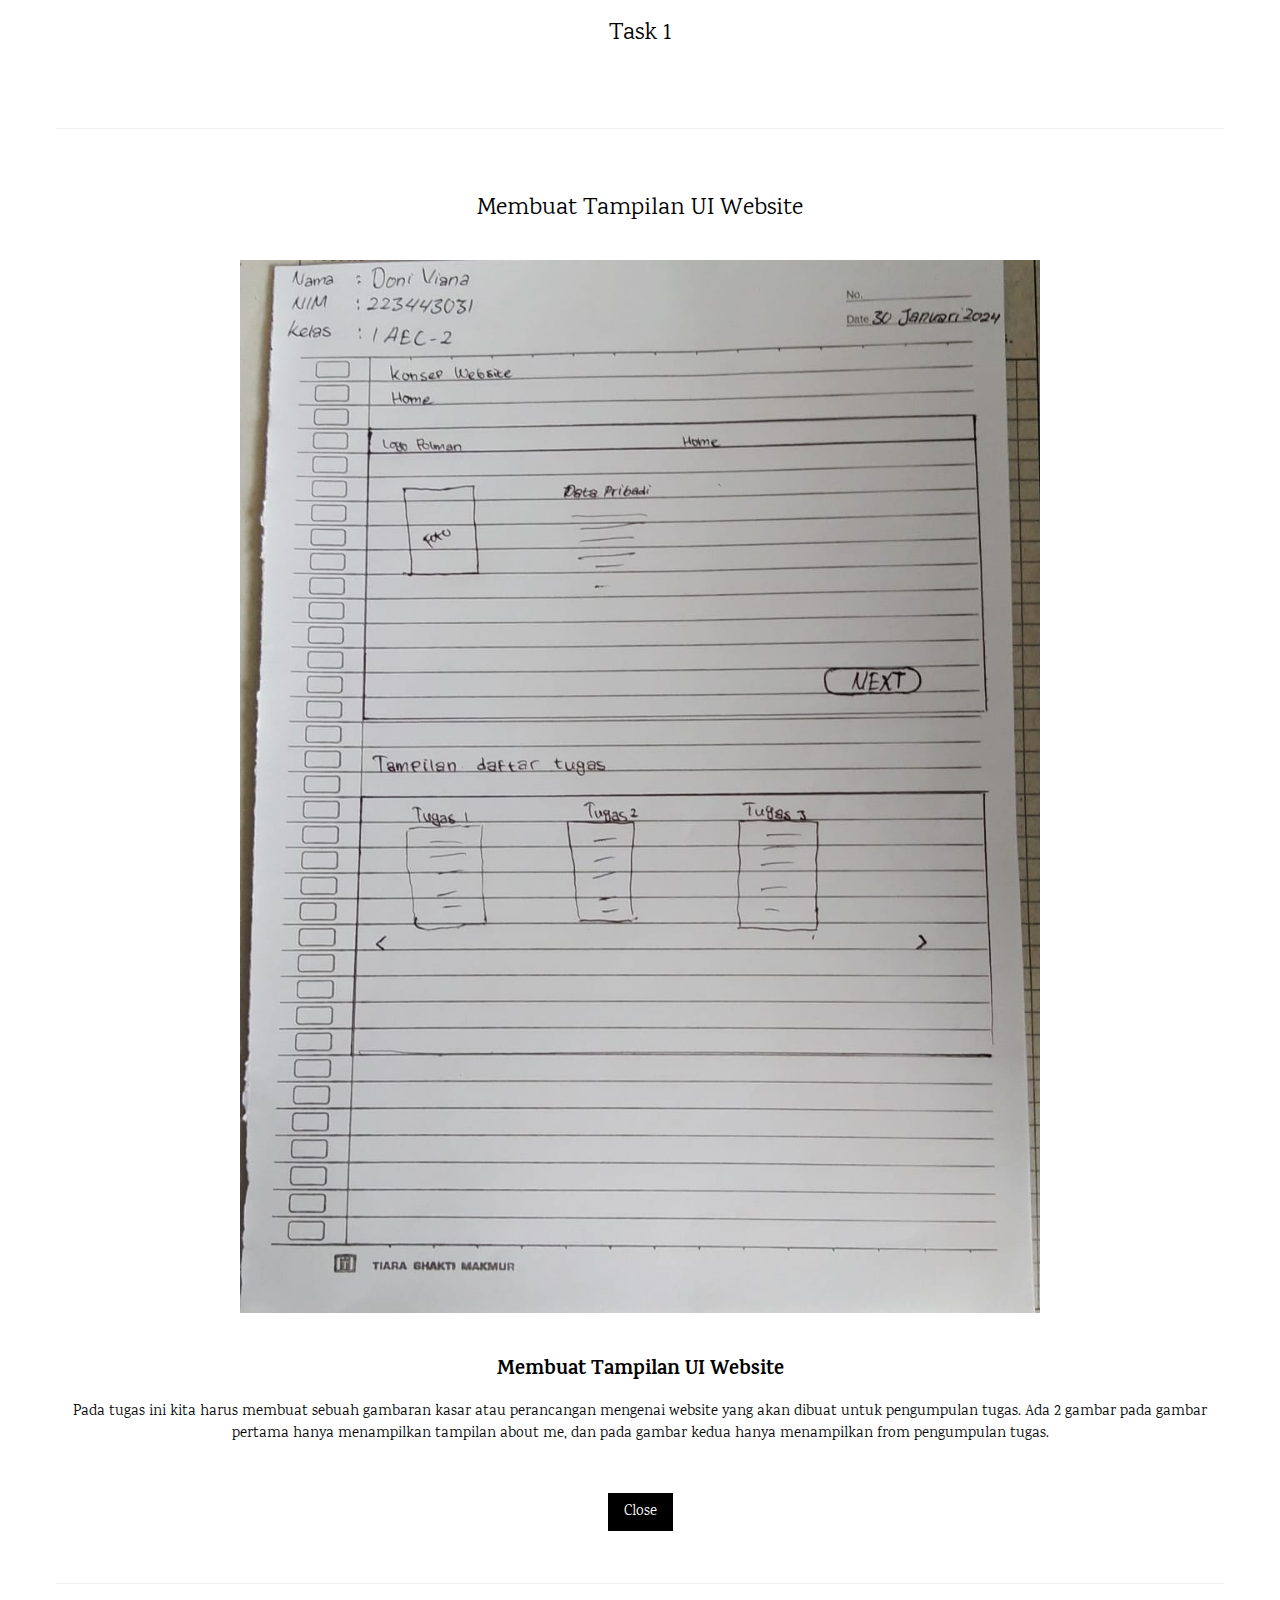
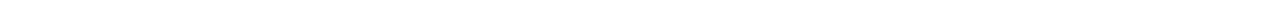
<file: Tugas1.html>
<!DOCTYPE html>
<html>
<head>
<title>Task 1</title>
<meta charset="UTF-8">
<meta name="viewport" content="width=device-width, initial-scale=1">
<link rel="stylesheet" href="https://www.w3schools.com/w3css/4/w3.css">
<link rel="stylesheet" href="https://fonts.googleapis.com/css?family=Karma">
<style>
body,h1,h2,h3,h4,h5,h6 {font-family: "Karma", sans-serif}
.w3-bar-block .w3-bar-item {padding:20px}
</style>
</head>
<body>

    <div class="w3-top">
        <div class="w3-white w3-xlarge" style="max-width:1200px;margin:auto">
          <div class="w3-center w3-padding-16">Task 1</div>
        </div>
      </div>

<div class="w3-main w3-content w3-padding" style="max-width:1200px;margin-top:100px">
  
  <hr id="Task 1">

  <div class="w3-container w3-padding-32 w3-center">  
    <h3>Membuat Tampilan UI Website</h3><br>
    <img src="images/UI Web.jpg" alt="Me" class="w3-image" style="display:block;margin:auto" width="800" height="533">
    <div class="w3-padding-32">
      <h4><b>Membuat Tampilan UI Website</b></h4>
      <p>Pada tugas ini kita harus membuat sebuah gambaran kasar atau perancangan mengenai website yang akan dibuat untuk pengumpulan tugas. Ada 2 gambar pada gambar pertama hanya menampilkan tampilan about me, dan pada gambar kedua hanya menampilkan from pengumpulan tugas.</p>
    </div>
    <!-- Close Button -->
    <button class="w3-button w3-black" onclick="location.href='index.html#task'">Close</button>
  </div>
  <hr>
</body>
</html>
</file>
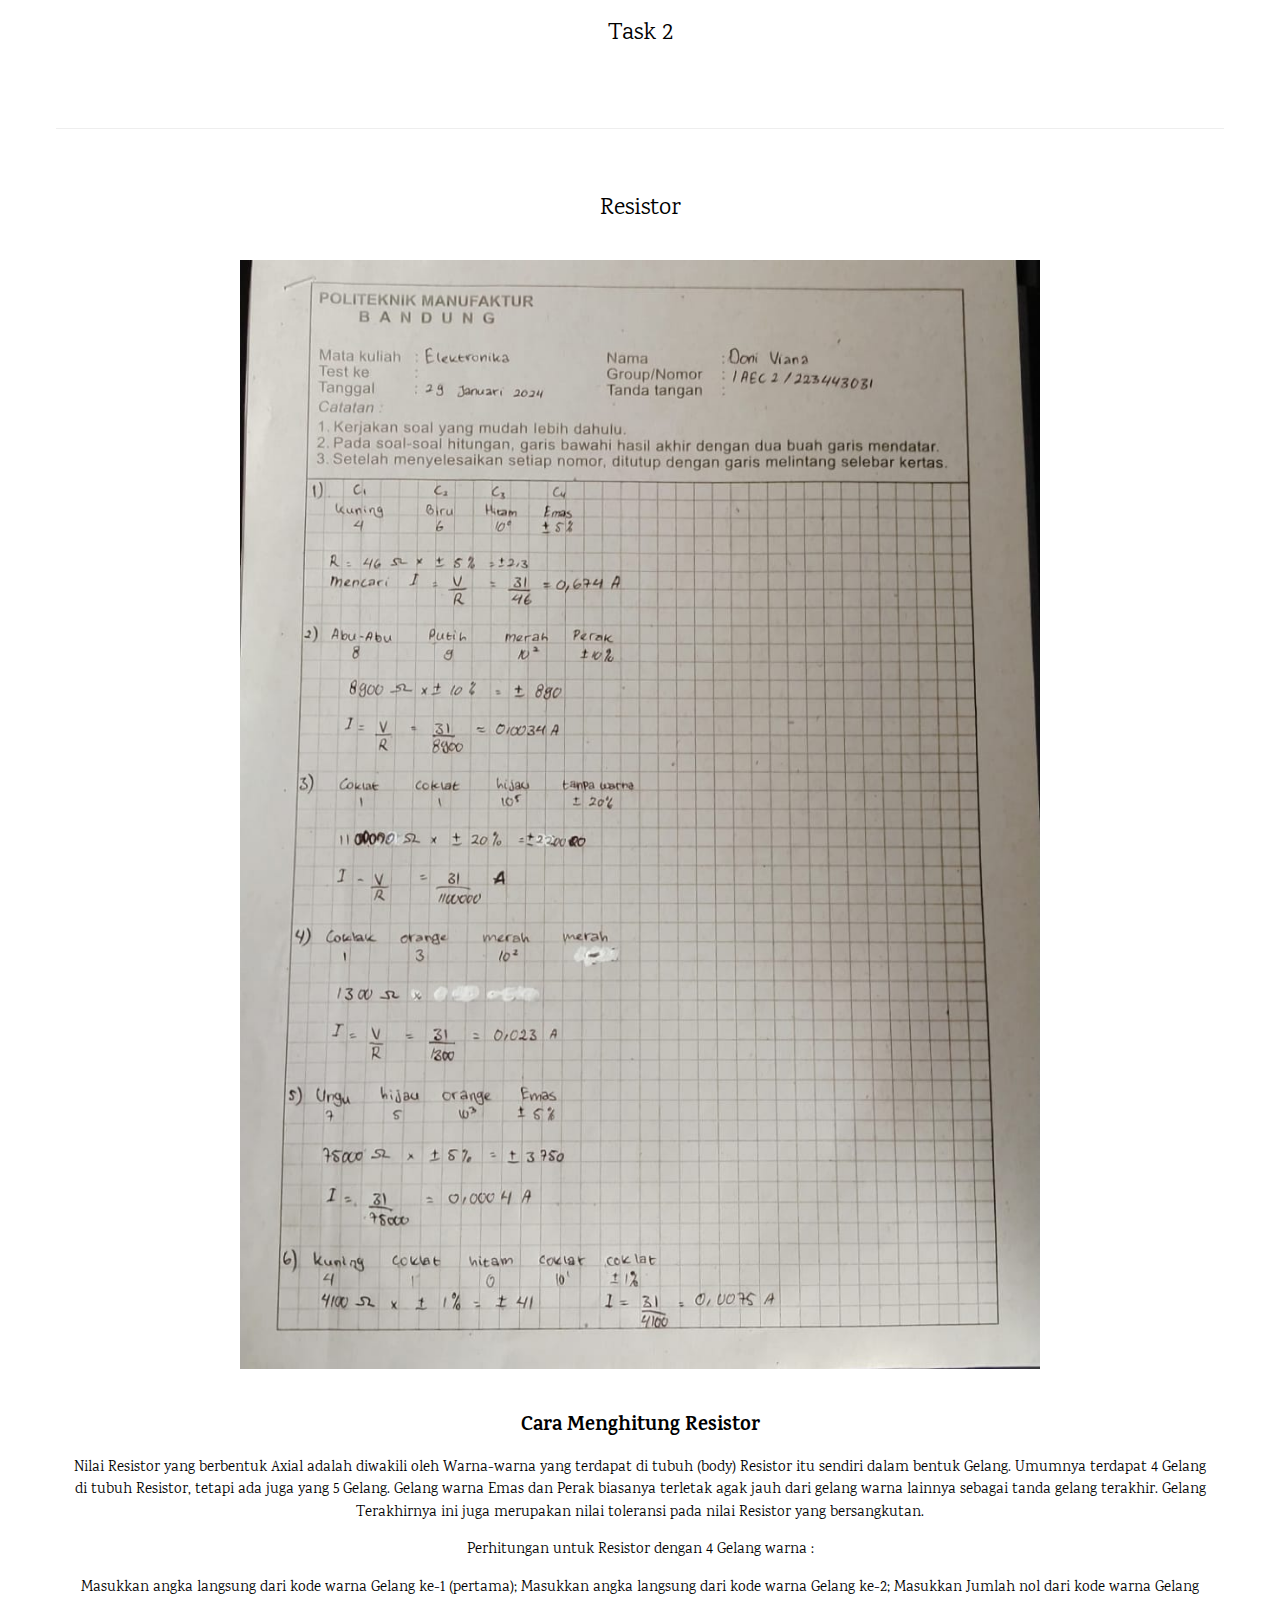
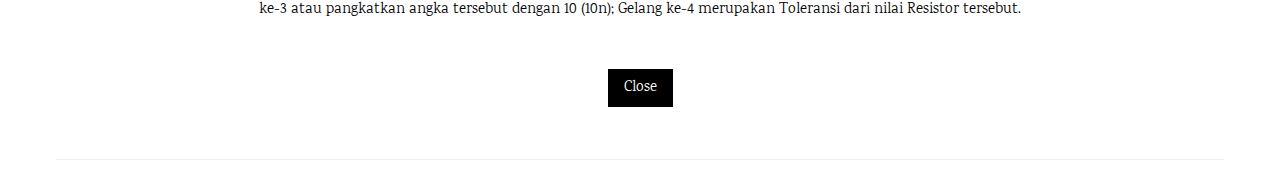
<file: Tugas2.html>
<!DOCTYPE html>
<html>
<head>
<title>Task 2</title>
<meta charset="UTF-8">
<meta name="viewport" content="width=device-width, initial-scale=1">
<link rel="stylesheet" href="https://www.w3schools.com/w3css/4/w3.css">
<link rel="stylesheet" href="https://fonts.googleapis.com/css?family=Karma">
<style>
body,h1,h2,h3,h4,h5,h6 {font-family: "Karma", sans-serif}
.w3-bar-block .w3-bar-item {padding:20px}
</style>
</head>
<body>

    <div class="w3-top">
        <div class="w3-white w3-xlarge" style="max-width:1200px;margin:auto">
          <div class="w3-center w3-padding-16">Task 2</div>
        </div>
      </div>

<div class="w3-main w3-content w3-padding" style="max-width:1200px;margin-top:100px">
  
  <hr id="Task 2">


  <div class="w3-container w3-padding-32 w3-center">  
    <h3>Resistor</h3><br>
    <img src="images/Resistor.jpg" alt="Me" class="w3-image" style="display:block;margin:auto" width="800" height="533">
    <div class="w3-padding-32">
      <h4><b>Cara Menghitung Resistor</b></h4>
      <p> Nilai Resistor yang berbentuk Axial adalah diwakili oleh Warna-warna yang terdapat di tubuh (body) Resistor itu sendiri dalam bentuk Gelang. Umumnya terdapat 4 Gelang di tubuh Resistor, tetapi ada juga yang 5 Gelang. Gelang warna Emas dan Perak biasanya terletak agak jauh dari gelang warna lainnya sebagai tanda gelang terakhir. Gelang Terakhirnya ini juga merupakan nilai toleransi pada nilai Resistor yang bersangkutan.</p>
      <p>Perhitungan untuk Resistor dengan 4 Gelang warna :</p>
      <p>Masukkan angka langsung dari kode warna Gelang ke-1 (pertama); Masukkan angka langsung dari kode warna Gelang ke-2; Masukkan Jumlah nol dari kode warna Gelang ke-3 atau pangkatkan angka tersebut dengan 10 (10n); Gelang ke-4 merupakan Toleransi dari nilai Resistor tersebut.</p>
    </div>
    <!-- Close Button -->
    <button class="w3-button w3-black" onclick="location.href='index.html#task'">Close</button>
  </div>
  <hr>
</body>
</html>
</file>
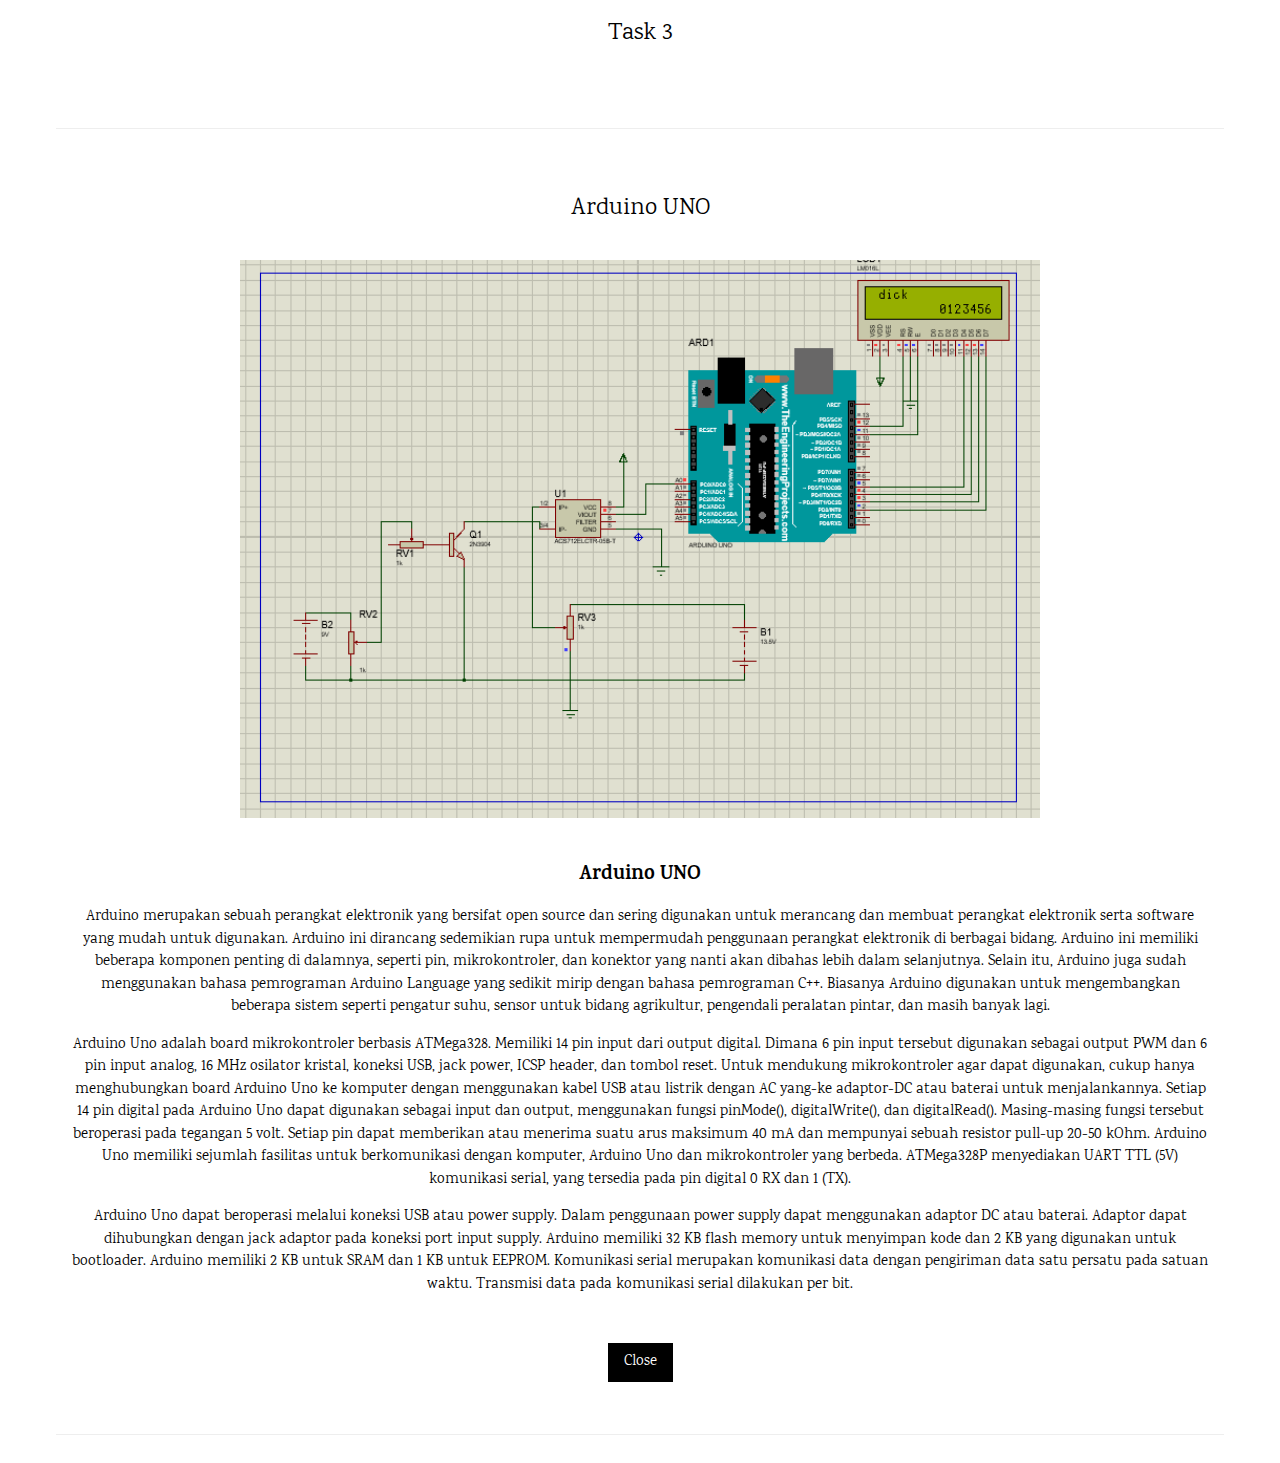
<file: Tugas3.html>
<!DOCTYPE html>
<html>
<head>
<title>Task 3</title>
<meta charset="UTF-8">
<meta name="viewport" content="width=device-width, initial-scale=1">
<link rel="stylesheet" href="https://www.w3schools.com/w3css/4/w3.css">
<link rel="stylesheet" href="https://fonts.googleapis.com/css?family=Karma">
<style>
body,h1,h2,h3,h4,h5,h6 {font-family: "Karma", sans-serif}
.w3-bar-block .w3-bar-item {padding:20px}
</style>
</head>
<body>

    <div class="w3-top">
        <div class="w3-white w3-xlarge" style="max-width:1200px;margin:auto">
          <div class="w3-center w3-padding-16">Task 3</div>
        </div>
      </div>

<div class="w3-main w3-content w3-padding" style="max-width:1200px;margin-top:100px">
  
  <hr id="Task 3">

  <div class="w3-container w3-padding-32 w3-center">  
    <h3>Arduino UNO</h3><br>
    <img src="images/Arduino UNO.png" alt="Me" class="w3-image" style="display:block;margin:auto" width="800" height="533">
    <div class="w3-padding-32">
      <h4><b>Arduino UNO</b></h4>
      <p>Arduino merupakan sebuah perangkat elektronik yang bersifat open source dan sering digunakan untuk merancang dan membuat perangkat elektronik serta software yang mudah untuk digunakan. Arduino ini dirancang sedemikian rupa untuk mempermudah penggunaan perangkat elektronik di berbagai bidang. Arduino ini memiliki beberapa komponen penting di dalamnya, seperti pin, mikrokontroler, dan konektor yang nanti akan dibahas lebih dalam selanjutnya. Selain itu, Arduino juga sudah menggunakan bahasa pemrograman Arduino Language yang sedikit mirip dengan bahasa pemrograman C++. Biasanya Arduino digunakan untuk mengembangkan beberapa sistem seperti pengatur suhu, sensor untuk bidang agrikultur, pengendali peralatan pintar, dan masih banyak lagi.</p>
      <p>Arduino Uno adalah board mikrokontroler berbasis ATMega328. Memiliki 14 pin input dari output digital. Dimana 6 pin input tersebut digunakan sebagai output PWM dan 6 pin input analog, 16 MHz osilator kristal, koneksi USB, jack power, ICSP header, dan tombol reset. Untuk mendukung mikrokontroler agar dapat digunakan, cukup hanya  menghubungkan board Arduino Uno ke komputer dengan menggunakan kabel USB atau listrik dengan AC yang-ke adaptor-DC atau baterai untuk menjalankannya. Setiap 14 pin digital pada Arduino Uno dapat digunakan sebagai input dan output, menggunakan fungsi pinMode(), digitalWrite(), dan digitalRead(). Masing-masing fungsi tersebut beroperasi pada tegangan 5 volt. Setiap pin dapat memberikan atau menerima suatu arus maksimum 40 mA dan mempunyai sebuah resistor pull-up 20-50 kOhm. Arduino Uno memiliki sejumlah fasilitas untuk berkomunikasi dengan komputer, Arduino Uno dan mikrokontroler yang berbeda. ATMega328P menyediakan UART TTL (5V) komunikasi serial, yang tersedia pada pin digital 0 RX dan 1 (TX).</p>
      <p>Arduino Uno dapat beroperasi melalui koneksi USB atau power supply. Dalam penggunaan power supply dapat menggunakan adaptor DC atau baterai. Adaptor dapat dihubungkan dengan jack adaptor pada koneksi port input supply. Arduino memiliki 32 KB flash memory untuk menyimpan kode dan 2 KB yang digunakan untuk bootloader. Arduino memiliki 2 KB untuk SRAM dan 1 KB untuk EEPROM. Komunikasi serial merupakan komunikasi data dengan pengiriman data satu persatu pada satuan waktu. Transmisi data pada komunikasi serial dilakukan per bit.</p>
      <p></p>
    </div>
    <!-- Close Button -->
    <button class="w3-button w3-black" onclick="location.href='index.html#task'">Close</button>
  </div>
  <hr>
</body>
</html>
</file>
